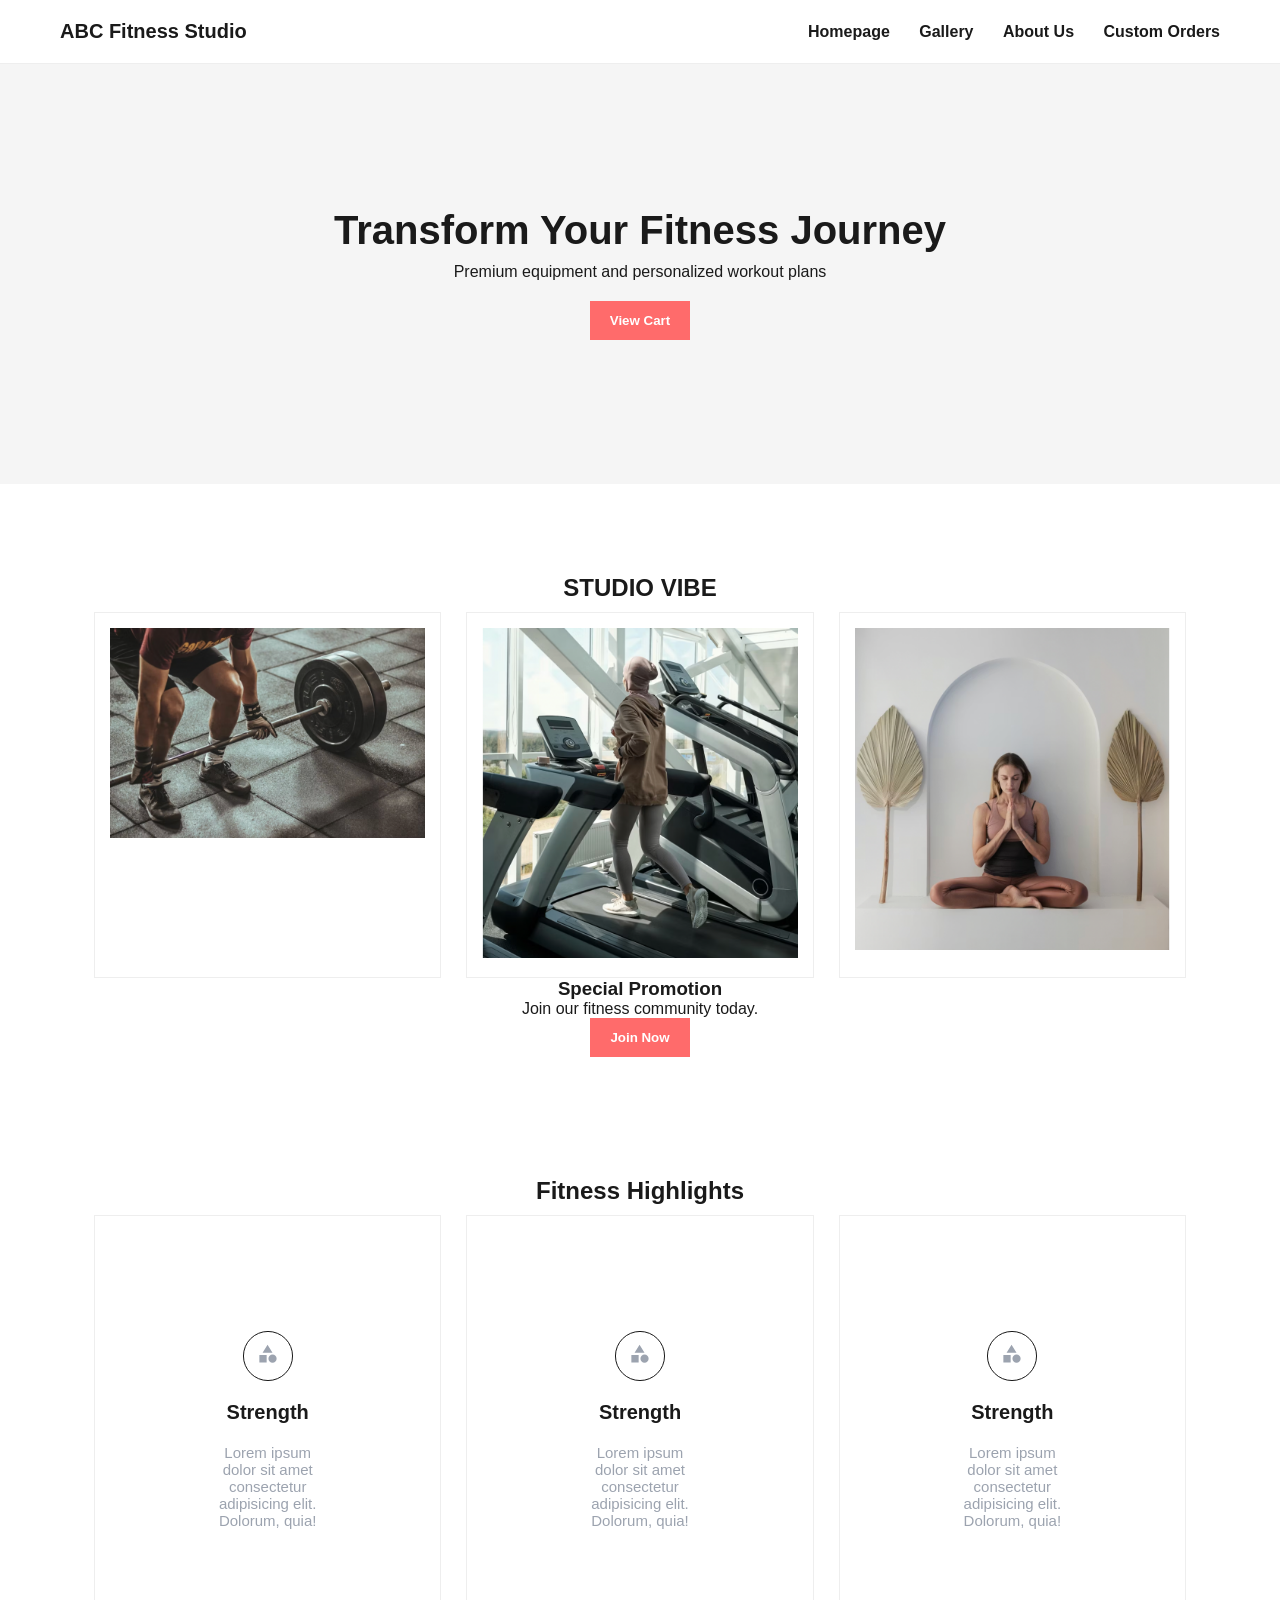
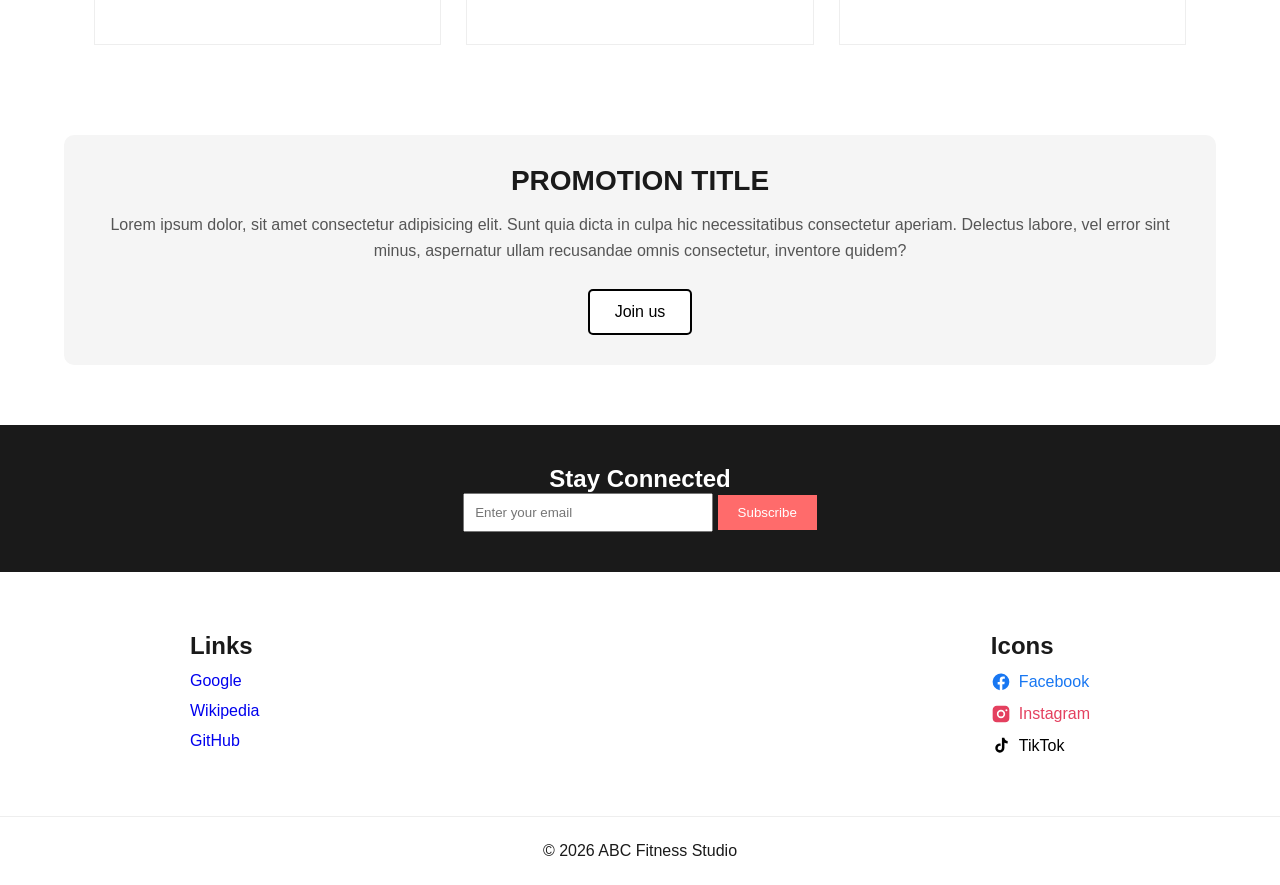
<file: index.html>
<!doctype html>
<html>
  <head>
    <title>ABC Fitness Studio</title>
    <link rel="stylesheet" href="style.css" />
    <script src="script.js"></script>
  </head>

  <body>
    <header>
      <div class="logo">ABC Fitness Studio</div>

      <nav>
        <a href="index.html">Homepage</a>
        <a href="gallery.html">Gallery</a>
        <a href="about.html">About Us</a>
        <a href="custom.html">Custom Orders</a>
      </nav>
    </header>

    <section class="hero">
      <div>
        <h1>Transform Your Fitness Journey</h1>
        <p>Premium equipment and personalized workout plans</p>

        <button class="btn" onclick="viewCart()">View Cart</button>
      </div>
    </section>

    <section class="container">
      <h2 style="margin-bottom: 10px;">STUDIO VIBE</h2>

      <div class="grid">
        <div class="card"><img src="images/strength.png" alt="gym" /></div>
        <div class="card"><img src="images/cardio.png" alt="gym" /></div>
        <div class="card"><img src="images/yoga.png" alt="gym" /></div>
      </div>

      <div class="promo">
        <h3>Special Promotion</h3>

        <p>Join our fitness community today.</p>

        <button class="btn">Join Now</button>
      </div>
    </section>
    <section class="container">
      <h1 style="margin-bottom: 10px;">Fitness Highlights</h1>
      <div class="grid">
        <div class="card">
          <div class="card-info">
          <svg width="55" height="55" viewBox="0 0 55 55" fill="none" xmlns="http://www.w3.org/2000/svg">
           <path d="M18 26.5H26.0156V34.5156H18V26.5ZM29.2969 33.6719C28.4219 32.7969 27.9844 31.7344 27.9844 30.4844C27.9844 29.2344 28.4219 28.1719 29.2969 27.2969C30.1719 26.4219 31.2344 25.9844 32.4844 25.9844C33.7344 25.9844 34.7969 26.4219 35.6719 27.2969C36.5469 28.1719 36.9844 29.2344 36.9844 30.4844C36.9844 31.7344 36.5469 32.7969 35.6719 33.6719C34.7969 34.5469 33.7344 34.9844 32.4844 34.9844C31.2344 34.9844 30.1719 34.5469 29.2969 33.6719ZM27 15.0156L32.4844 24.0156H21.5156L27 15.0156Z" fill="#9CA3AF"/>
           <circle cx="27.5" cy="27.5" r="27" stroke="black"/>
          </svg>
          <h3>Strength</h3>
          <p>Lorem ipsum dolor sit amet consectetur adipisicing elit. Dolorum, quia!</p>
          </div>
         </div>
        <div class="card"> <div class="card-info">
          <svg width="55" height="55" viewBox="0 0 55 55" fill="none" xmlns="http://www.w3.org/2000/svg">
           <path d="M18 26.5H26.0156V34.5156H18V26.5ZM29.2969 33.6719C28.4219 32.7969 27.9844 31.7344 27.9844 30.4844C27.9844 29.2344 28.4219 28.1719 29.2969 27.2969C30.1719 26.4219 31.2344 25.9844 32.4844 25.9844C33.7344 25.9844 34.7969 26.4219 35.6719 27.2969C36.5469 28.1719 36.9844 29.2344 36.9844 30.4844C36.9844 31.7344 36.5469 32.7969 35.6719 33.6719C34.7969 34.5469 33.7344 34.9844 32.4844 34.9844C31.2344 34.9844 30.1719 34.5469 29.2969 33.6719ZM27 15.0156L32.4844 24.0156H21.5156L27 15.0156Z" fill="#9CA3AF"/>
           <circle cx="27.5" cy="27.5" r="27" stroke="black"/>
          </svg>
          <h3>Strength</h3>
          <p>Lorem ipsum dolor sit amet consectetur adipisicing elit. Dolorum, quia!</p>
          </div></div>
        <div class="card"> <div class="card-info">
          <svg width="55" height="55" viewBox="0 0 55 55" fill="none" xmlns="http://www.w3.org/2000/svg">
           <path d="M18 26.5H26.0156V34.5156H18V26.5ZM29.2969 33.6719C28.4219 32.7969 27.9844 31.7344 27.9844 30.4844C27.9844 29.2344 28.4219 28.1719 29.2969 27.2969C30.1719 26.4219 31.2344 25.9844 32.4844 25.9844C33.7344 25.9844 34.7969 26.4219 35.6719 27.2969C36.5469 28.1719 36.9844 29.2344 36.9844 30.4844C36.9844 31.7344 36.5469 32.7969 35.6719 33.6719C34.7969 34.5469 33.7344 34.9844 32.4844 34.9844C31.2344 34.9844 30.1719 34.5469 29.2969 33.6719ZM27 15.0156L32.4844 24.0156H21.5156L27 15.0156Z" fill="#9CA3AF"/>
           <circle cx="27.5" cy="27.5" r="27" stroke="black"/>
          </svg>
          <h3>Strength</h3>
          <p>Lorem ipsum dolor sit amet consectetur adipisicing elit. Dolorum, quia!</p>
          </div></div>
    </section>

    <section class="promotion container">
      <h3>PROMOTION TITLE </h3>
      <p>Lorem ipsum dolor, sit amet consectetur adipisicing elit. Sunt quia dicta in culpa hic necessitatibus consectetur aperiam.
         Delectus labore, vel error sint minus, aspernatur ullam recusandae omnis consectetur, inventore quidem?</p>
         <button class="join-button">Join us</button>
    </section>

    <section class="newsletter">
      <h2>Stay Connected</h2>

      <input type="email" id="email" placeholder="Enter your email" />

      <button onclick="subscribe()">Subscribe</button>
    </section>

<section class="container2">
  <div class="parentdiv">

    <div class="firstchild">
      <h2>Links</h2>

      <a href="https://www.google.com">Google</a>
      <a href="https://www.wikipedia.org">Wikipedia</a>
      <a href="https://github.com">GitHub</a>

    </div>


    <div class="secondchild">
      <h2>Icons</h2>

      <a href="https://facebook.com" class="icon-link facebook">
        <svg viewBox="0 0 24 24">
        <path d="M22 12A10 10 0 1 0 10.5 21.8v-6.9H8v-2.9h2.5V9.4c0-2.5 1.5-3.9 3.8-3.9 1.1 0 2.3.2 2.3.2v2.5h-1.3c-1.3 0-1.7.8-1.7 1.6v2h2.9l-.5 2.9h-2.4v6.9A10 10 0 0 0 22 12"/>
        </svg>
        Facebook
      </a>

      <a href="https://instagram.com" class="icon-link instagram">
        <svg viewBox="0 0 24 24">
        <path d="M7 2C4.2 2 2 4.2 2 7v10c0 2.8 2.2 5 5 5h10c2.8 0 5-2.2 5-5V7c0-2.8-2.2-5-5-5H7zm5 5a5 5 0 1 1 0 10 5 5 0 0 1 0-10zm6.5-.8a1.2 1.2 0 1 1 0 2.4 1.2 1.2 0 0 1 0-2.4zM12 9a3 3 0 1 0 0 6 3 3 0 0 0 0-6z"/>
        </svg>
        Instagram
      </a>

      <a href="https://tiktok.com" class="icon-link tiktok">
        <svg viewBox="0 0 24 24">
        <path d="M16 2c.3 2.1 1.9 3.8 4 4v3c-1.4 0-2.7-.4-3.9-1v6.5a5.5 5.5 0 1 1-5.5-5.5c.3 0 .6 0 .9.1v3a2.5 2.5 0 1 0 1.6 2.4V2h2.9z"/>
        </svg>
        TikTok
      </a>

    </div>

  </div>
</section>


    <footer>
      <p>© 2026 ABC Fitness Studio</p>
    </footer>
  </body>
</html>
</file>
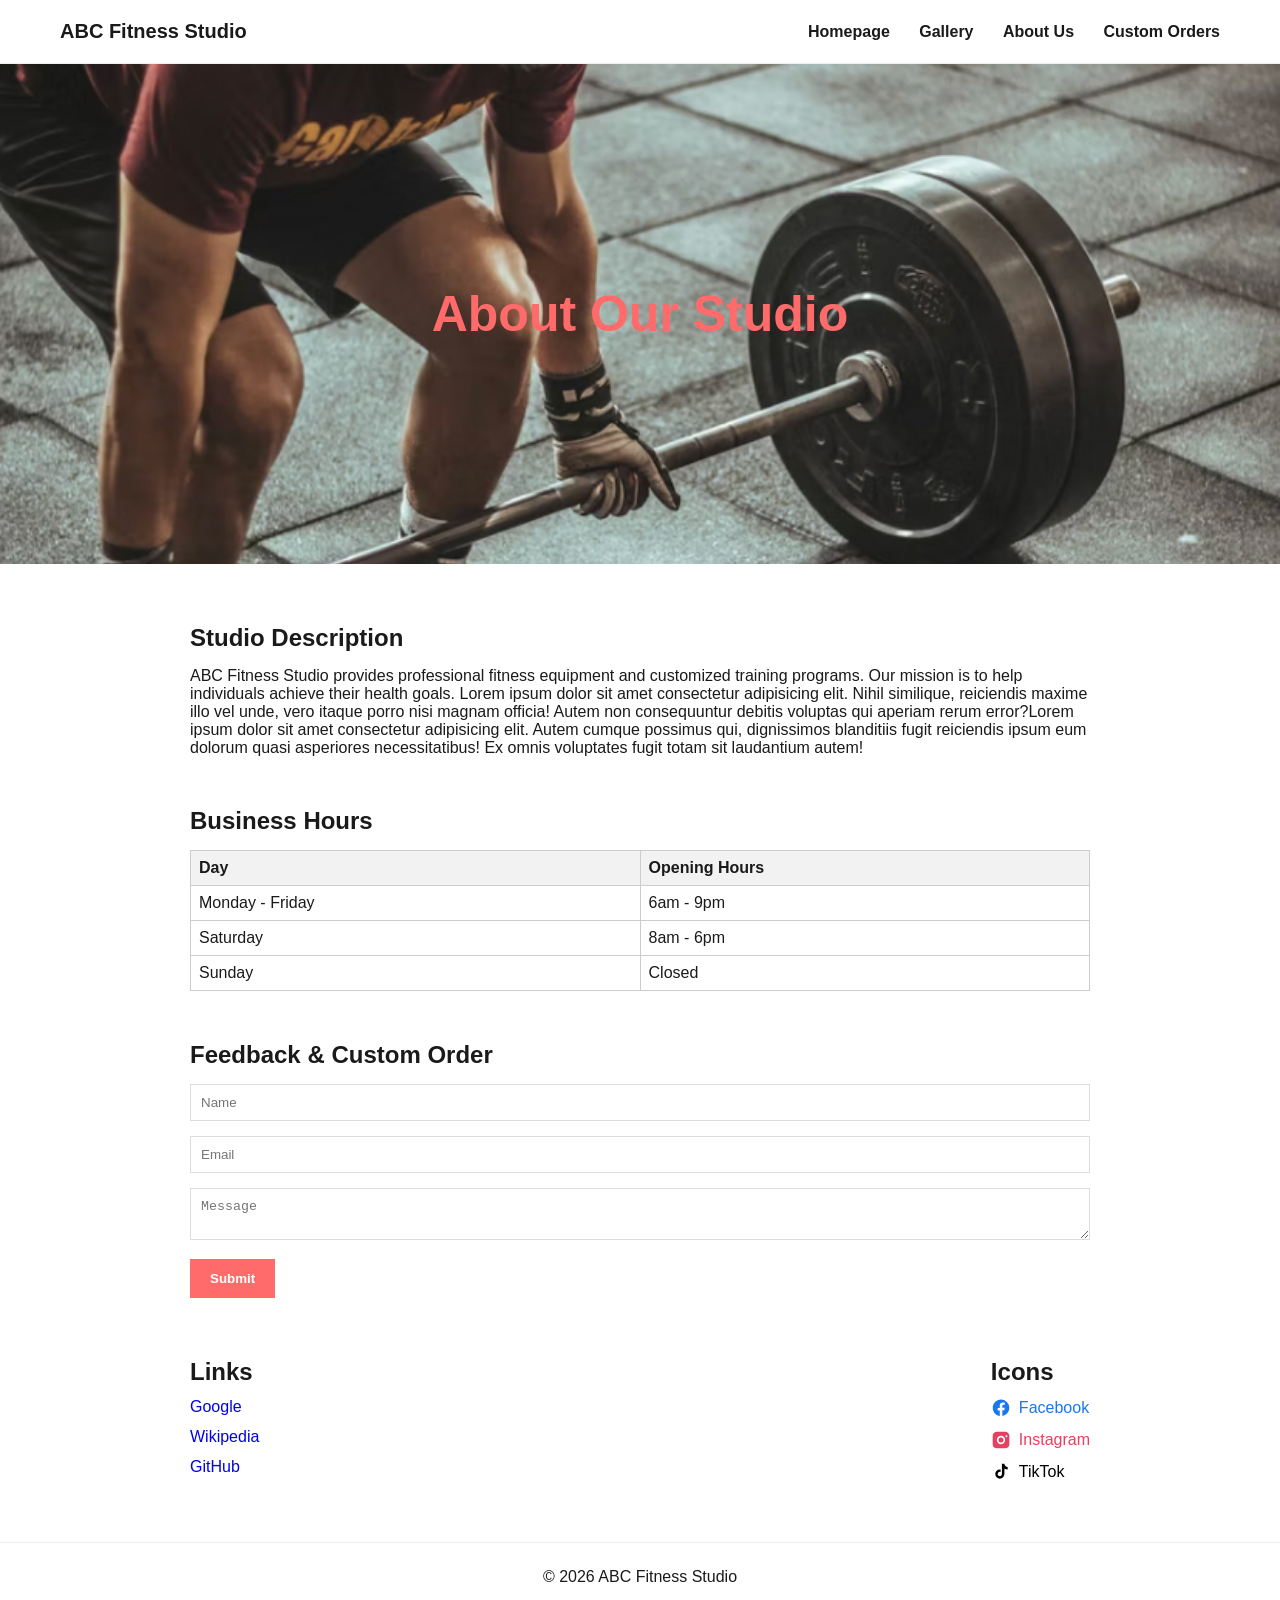
<file: about.html>
<!doctype html>
<html>
  <head>
    <title>About Us</title>
    <link rel="stylesheet" href="style.css" />
    <script src="script.js"></script>
  </head>

  <body>
    <header>
      <div class="logo">ABC Fitness Studio</div>

      <nav>
        <a href="index.html">Homepage</a>
        <a href="gallery.html">Gallery</a>
        <a href="about.html">About Us</a>
        <a href="custom.html">Custom Orders</a>
      </nav>
    </header>

    <section class="hero2">
      <h1 style="color: #ff6b6b; font-size: 50px">About Our Studio</h1>
    </section>

    <section class="container2">
      <h2 class="about">Studio Description</h2>

      <p class="Description">
        ABC Fitness Studio provides professional fitness equipment and
        customized training programs. Our mission is to help individuals achieve
        their health goals. Lorem ipsum dolor sit amet consectetur adipisicing
        elit. Nihil similique, reiciendis maxime illo vel unde, vero itaque
        porro nisi magnam officia! Autem non consequuntur debitis voluptas qui
        aperiam rerum error?Lorem ipsum dolor sit amet consectetur adipisicing
        elit. Autem cumque possimus qui, dignissimos blanditiis fugit reiciendis
        ipsum eum dolorum quasi asperiores necessitatibus! Ex omnis voluptates
        fugit totam sit laudantium autem!
      </p>

      <h2 class="about">Business Hours</h2>
      <table border="1">
        <tr>
          <th>Day</th>
          <th>Opening Hours</th>
        </tr>
        <tr>
          <td>Monday - Friday</td>
          <td>6am - 9pm</td>
        </tr>
        <tr>
          <td>Saturday</td>
          <td>8am - 6pm</td>
        </tr>
        <tr>
          <td>Sunday</td>
          <td>Closed</td>
        </tr>
      </table>

      <!-- <p>Monday – Friday: 8am – 8pm</p>
      <p>Saturday – Sunday: 10am – 4pm</p> -->

      <h2 class="about">Feedback & Custom Order</h2>

      <form>
        <input id="name" type="text" placeholder="Name" required />

        <input id="emailContact" type="email" placeholder="Email" required />

        <textarea id="message" placeholder="Message" required></textarea>

        <button type="button" class="btn" onclick="saveContact()">
          Submit
        </button>
      </form>
    </section>

    <section class="container2">
      <div class="parentdiv">
        <div class="firstchild">
          <h2>Links</h2>

          <a href="https://www.google.com">Google</a>
          <a href="https://www.wikipedia.org">Wikipedia</a>
          <a href="https://github.com">GitHub</a>
        </div>

        <div class="secondchild">
          <h2>Icons</h2>

          <a href="https://facebook.com" class="icon-link facebook">
            <svg viewBox="0 0 24 24">
              <path
                d="M22 12A10 10 0 1 0 10.5 21.8v-6.9H8v-2.9h2.5V9.4c0-2.5 1.5-3.9 3.8-3.9 1.1 0 2.3.2 2.3.2v2.5h-1.3c-1.3 0-1.7.8-1.7 1.6v2h2.9l-.5 2.9h-2.4v6.9A10 10 0 0 0 22 12"
              />
            </svg>
            Facebook
          </a>

          <a href="https://instagram.com" class="icon-link instagram">
            <svg viewBox="0 0 24 24">
              <path
                d="M7 2C4.2 2 2 4.2 2 7v10c0 2.8 2.2 5 5 5h10c2.8 0 5-2.2 5-5V7c0-2.8-2.2-5-5-5H7zm5 5a5 5 0 1 1 0 10 5 5 0 0 1 0-10zm6.5-.8a1.2 1.2 0 1 1 0 2.4 1.2 1.2 0 0 1 0-2.4zM12 9a3 3 0 1 0 0 6 3 3 0 0 0 0-6z"
              />
            </svg>
            Instagram
          </a>

          <a href="https://tiktok.com" class="icon-link tiktok">
            <svg viewBox="0 0 24 24">
              <path
                d="M16 2c.3 2.1 1.9 3.8 4 4v3c-1.4 0-2.7-.4-3.9-1v6.5a5.5 5.5 0 1 1-5.5-5.5c.3 0 .6 0 .9.1v3a2.5 2.5 0 1 0 1.6 2.4V2h2.9z"
              />
            </svg>
            TikTok
          </a>
        </div>
      </div>
    </section>

    <footer>
      <p>© 2026 ABC Fitness Studio</p>
    </footer>
  </body>
</html>
</file>
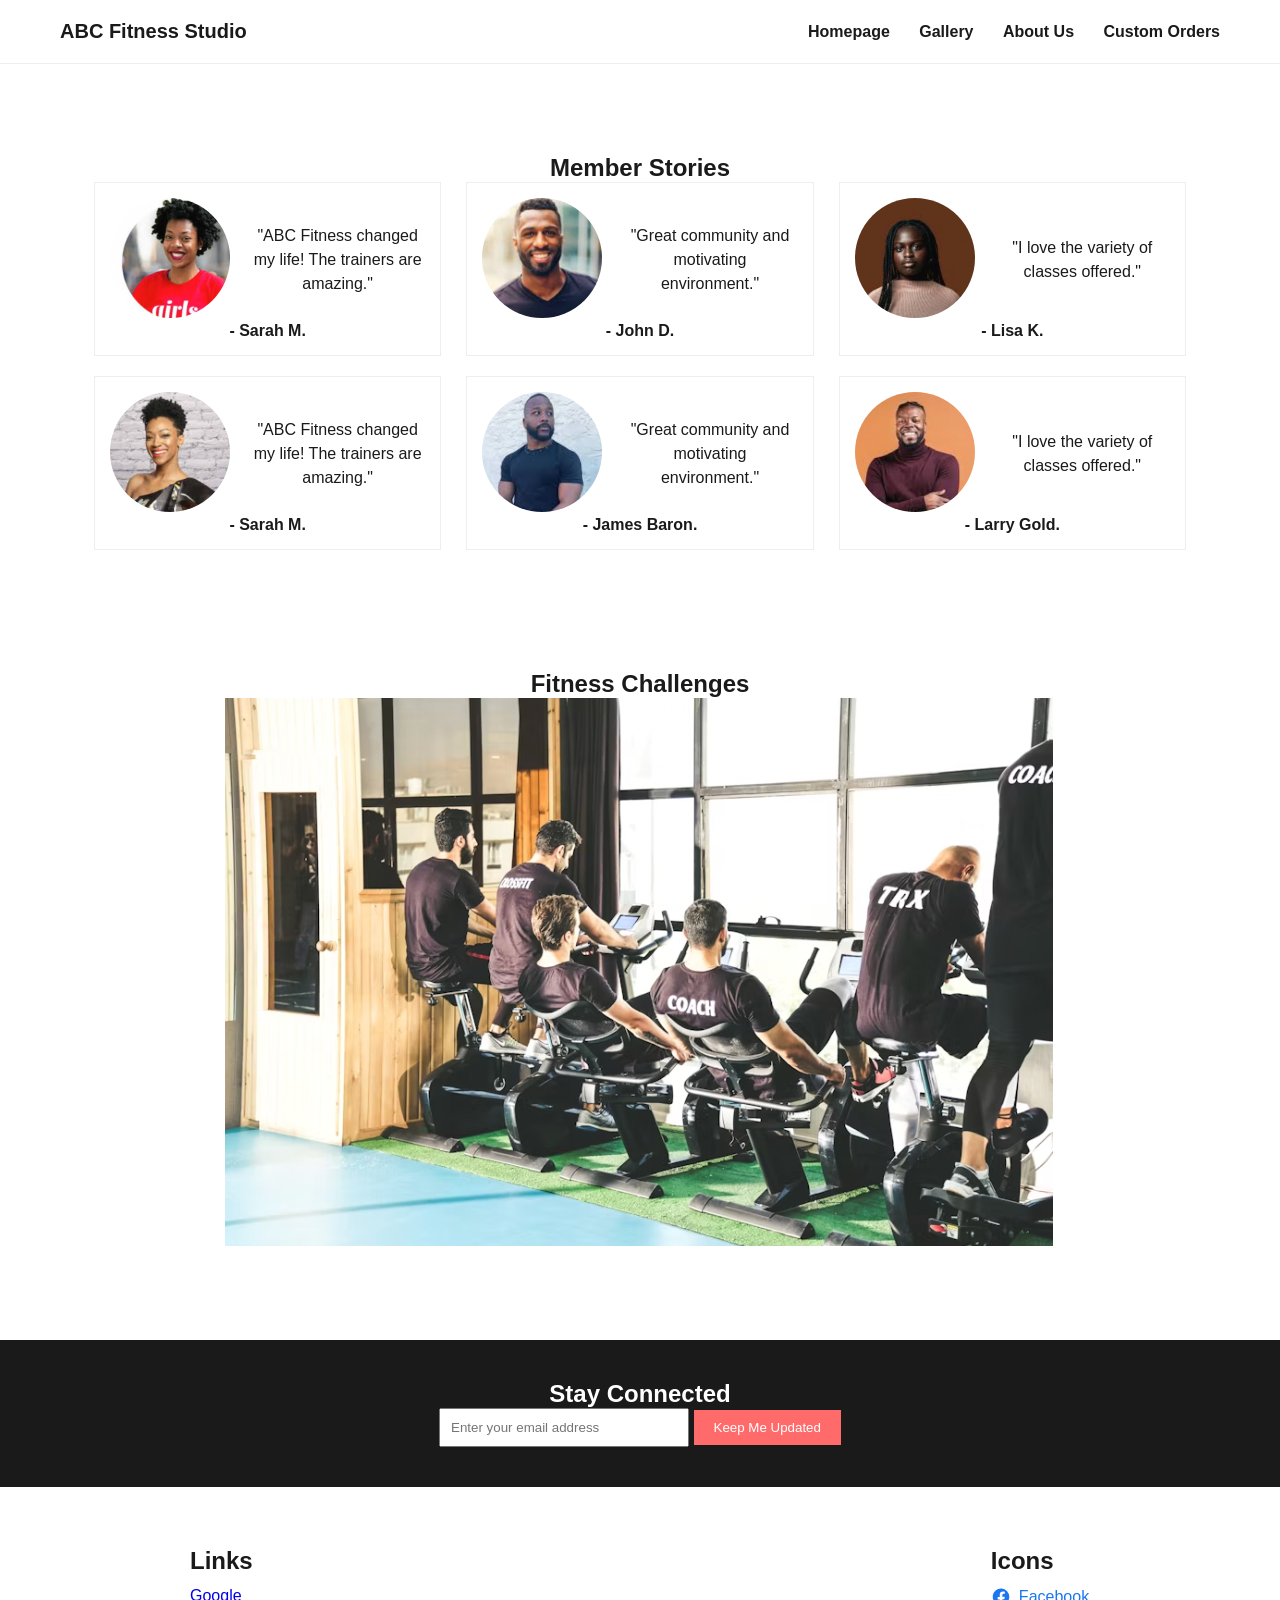
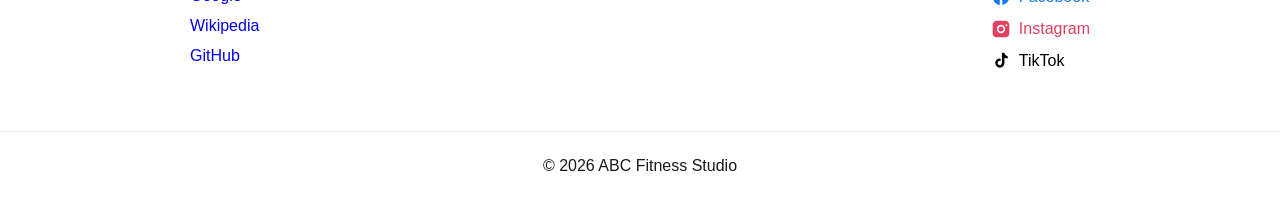
<file: custom.html>
<!doctype html>
<html>
  <head>
    <title>Custom Orders</title>
    <link rel="stylesheet" href="style.css" />
  </head>

  <body>
    <header>
      <div class="logo">ABC Fitness Studio</div>

      <nav>
        <a href="index.html">Homepage</a>
        <a href="gallery.html">Gallery</a>
        <a href="about.html">About Us</a>
        <a href="custom.html">Custom Orders</a>
      </nav>
    </header>

    <section>
      <div class="container">
        <h2 class="section-title">Member Stories</h2>

        <div class="grid grid-3" style="margin-bottom: 20px">
          <div class="card">
            <div class="Testimonials">
              <div>
                <img src="images/story1.png" alt="product1" />
              </div>
              <div>
                <p>"ABC Fitness changed my life! The trainers are amazing."</p>
              </div>
            </div>
            <h4>- Sarah M.</h4>
          </div>
          <div class="card">
            <div class="Testimonials">
              <div>
                <img src="images/story4.png" alt="product1" />
              </div>
              <div>
                <p>"Great community and motivating environment."</p>
              </div>
            </div>
            <h4>- John D.</h4>
          </div>
          <div class="card">
            <div class="Testimonials">
              <div>
                <img src="images/story2.png" alt="product1" />
              </div>
              <div>
                <p>"I love the variety of classes offered."</p>
              </div>
            </div>
            <h4>- Lisa K.</h4>
          </div>
        </div>
        <div class="grid grid-3">
          <div class="card">
            <div class="Testimonials">
              <div>
                <img src="images/story3.png" alt="product1" />
              </div>
              <div>
                <p>"ABC Fitness changed my life! The trainers are amazing."</p>
              </div>
            </div>
            <h4>- Sarah M.</h4>
          </div>
          <div class="card">
            <div class="Testimonials">
              <div>
                <img src="images/story5.png" alt="product1" />
              </div>
              <div>
                <p>"Great community and motivating environment."</p>
              </div>
            </div>
            <h4>- James Baron.</h4>
          </div>
          <div class="card">
            <div class="Testimonials">
              <div>
                <img src="images/story6.png" alt="product1" />
              </div>
              <div>
                <p>"I love the variety of classes offered."</p>
              </div>
            </div>
            <h4>- Larry Gold.</h4>
          </div>
        </div>
      </div>
    </section>

    <section class="container">
      <h2 class="section-title">Fitness Challenges</h2>
      <div class="eventImage">
        <img src="images/studio3.png" alt="Outdoor Bootcamp" />
      </div>
    </section>

    <!-- <section class="container">
      <h2>Community Stories</h2>

      <div class="grid">
        <div class="card">
          <h4>Member Story</h4>
          <img src="images/studio3.png" alt="studio3" />
        </div>
        <div class="card">
          <h4>Transformation Story</h4>
          <img src="images/highlight3.png" alt="highlight3" />
        </div>
        <div class="card">
          <h4>Fitness Journey</h4>
          <img src="images/highlight1.png" alt="highlight4" />
        </div>
      </div>

      <h2>Upcoming Event</h2>

      <div class="card">
        <h3>Fitness Bootcamp</h3>

        <p>Join our weekend bootcamp session.</p>

        <button class="btn">Join Event</button>
      </div>
    </section> -->

    <section class="newsletter">
      <h2>Stay Connected</h2>

      <input type="email" placeholder="Enter your email address" />

      <button>Keep Me Updated</button>
    </section>

    <section class="container2">
      <div class="parentdiv">
        <div class="firstchild">
          <h2>Links</h2>

          <a href="https://www.google.com">Google</a>
          <a href="https://www.wikipedia.org">Wikipedia</a>
          <a href="https://github.com">GitHub</a>
        </div>

        <div class="secondchild">
          <h2>Icons</h2>

          <a href="https://facebook.com" class="icon-link facebook">
            <svg viewBox="0 0 24 24">
              <path
                d="M22 12A10 10 0 1 0 10.5 21.8v-6.9H8v-2.9h2.5V9.4c0-2.5 1.5-3.9 3.8-3.9 1.1 0 2.3.2 2.3.2v2.5h-1.3c-1.3 0-1.7.8-1.7 1.6v2h2.9l-.5 2.9h-2.4v6.9A10 10 0 0 0 22 12"
              />
            </svg>
            Facebook
          </a>

          <a href="https://instagram.com" class="icon-link instagram">
            <svg viewBox="0 0 24 24">
              <path
                d="M7 2C4.2 2 2 4.2 2 7v10c0 2.8 2.2 5 5 5h10c2.8 0 5-2.2 5-5V7c0-2.8-2.2-5-5-5H7zm5 5a5 5 0 1 1 0 10 5 5 0 0 1 0-10zm6.5-.8a1.2 1.2 0 1 1 0 2.4 1.2 1.2 0 0 1 0-2.4zM12 9a3 3 0 1 0 0 6 3 3 0 0 0 0-6z"
              />
            </svg>
            Instagram
          </a>

          <a href="https://tiktok.com" class="icon-link tiktok">
            <svg viewBox="0 0 24 24">
              <path
                d="M16 2c.3 2.1 1.9 3.8 4 4v3c-1.4 0-2.7-.4-3.9-1v6.5a5.5 5.5 0 1 1-5.5-5.5c.3 0 .6 0 .9.1v3a2.5 2.5 0 1 0 1.6 2.4V2h2.9z"
              />
            </svg>
            TikTok
          </a>
        </div>
      </div>
    </section>

    <footer>
      <p>© 2026 ABC Fitness Studio</p>
    </footer>
  </body>
</html>
</file>
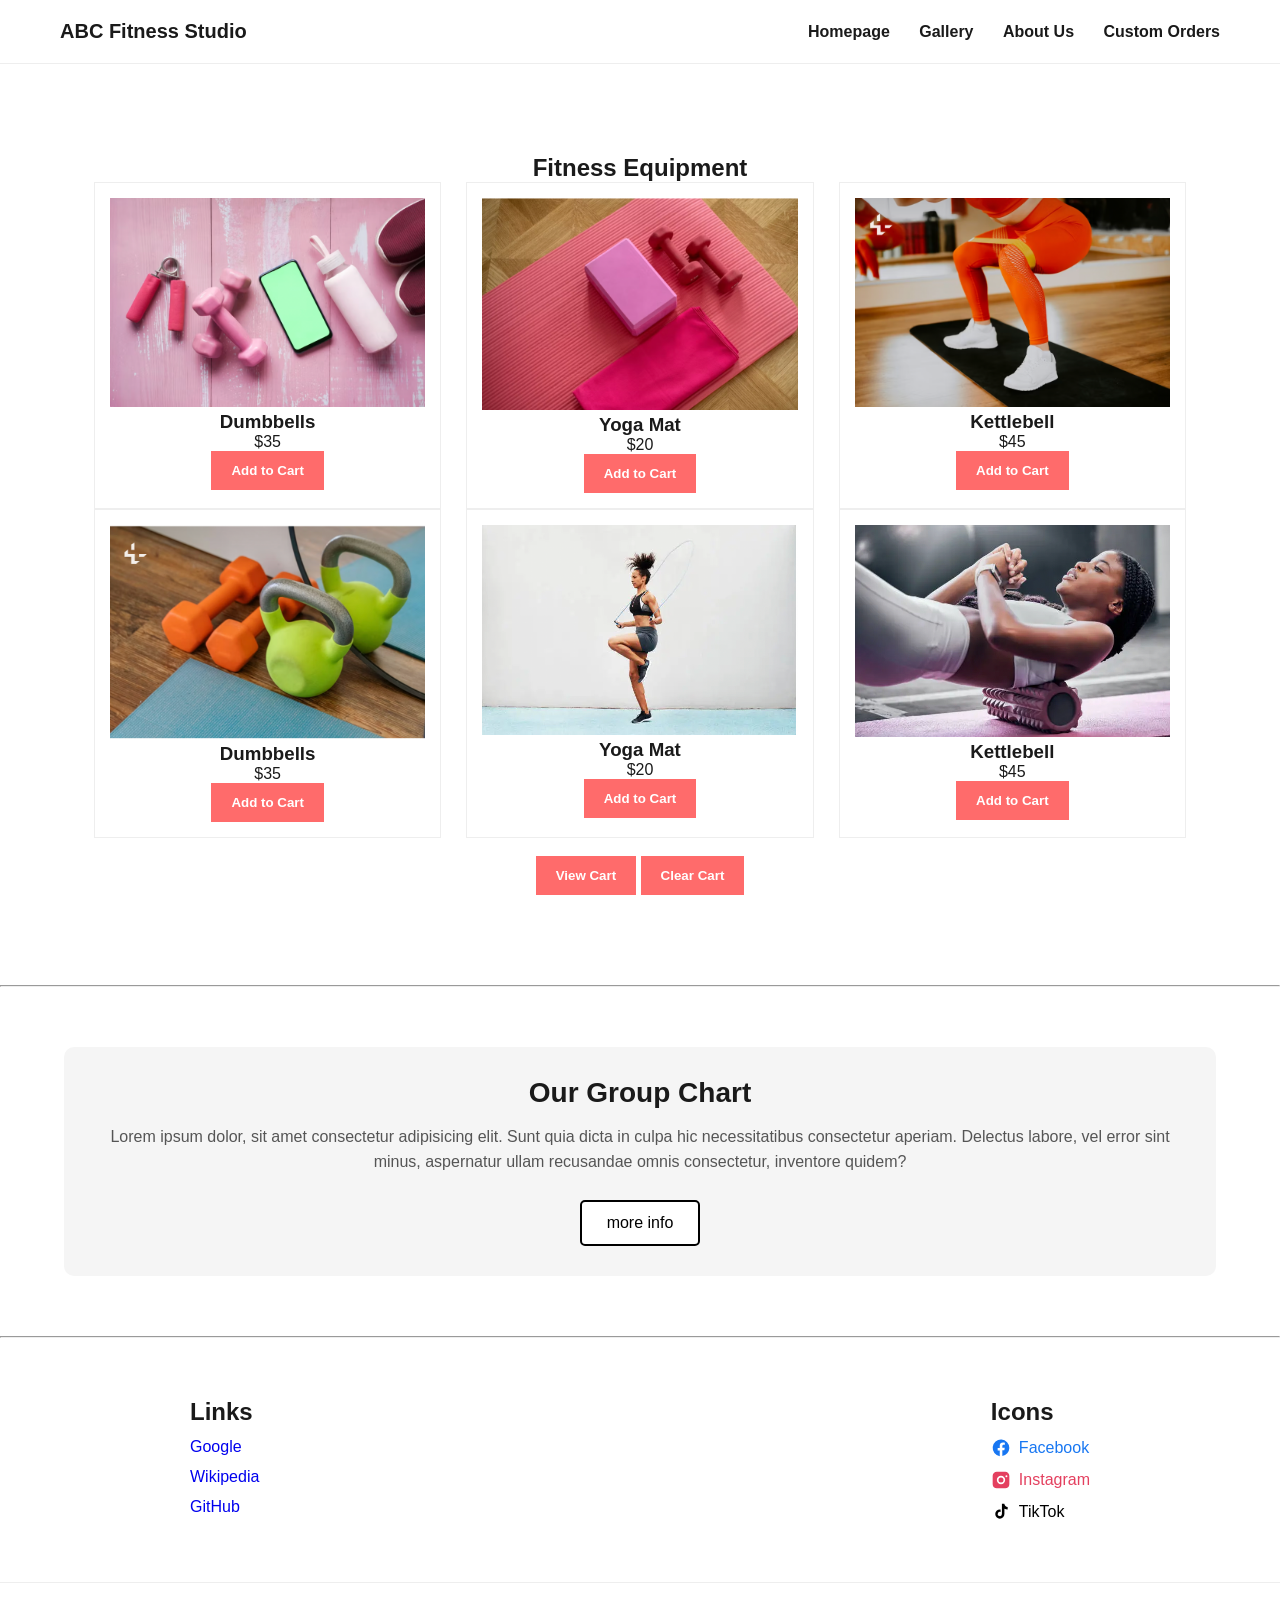
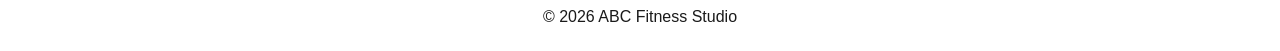
<file: gallery.html>
<!doctype html>
<html>
  <head>
    <title>Gallery</title>
    <link rel="stylesheet" href="style.css" />
    <script src="script.js"></script>
  </head>

  <body>
    <header>
      <div class="logo">ABC Fitness Studio</div>

      <nav>
        <a href="index.html">Homepage</a>
        <a href="gallery.html">Gallery</a>
        <a href="about.html">About Us</a>
        <a href="custom.html">Custom Orders</a>
      </nav>
    </header>

    <section class="container">
      <h2>Fitness Equipment</h2>

      <div class="grid">
        <div class="card">
          <img src="images/product1.png" alt="product1" />

          <h3>Dumbbells</h3>

          <p>$35</p>

          <button class="btn" onclick="addToCart('Dumbbells', 35)">
            Add to Cart
          </button>
        </div>

        <div class="card">
          <img src="images/product2.png" alt="product2" />

          <h3>Yoga Mat</h3>

          <p>$20</p>

          <button class="btn" onclick="addToCart('Yoga Mat', 20)">
            Add to Cart
          </button>
        </div>

        <div class="card">
          <img src="images/product3.png" alt="product3" />

          <h3>Kettlebell</h3>

          <p>$45</p>

          <button class="btn" onclick="addToCart('Kettlebell', 45)">
            Add to Cart
          </button>
        </div>
      </div>

      <div class="grid">
        <div class="card">
          <img src="images/product4.png" alt="product1" />

          <h3>Dumbbells</h3>

          <p>$35</p>

          <button class="btn" onclick="addToCart('Dumbbells', 35)">
            Add to Cart
          </button>
        </div>

        <div class="card">
          <img src="images/product5.png" alt="product2" />

          <h3>Yoga Mat</h3>

          <p>$20</p>

          <button class="btn" onclick="addToCart('Yoga Mat', 20)">
            Add to Cart
          </button>
        </div>

        <div class="card">
          <img src="images/product6.png" alt="product3" />

          <h3>Kettlebell</h3>

          <p>$45</p>

          <button class="btn" onclick="addToCart('Kettlebell', 45)">
            Add to Cart
          </button>
        </div>
      </div>
      <br />

      <button class="btn" onclick="viewCart()">View Cart</button>

      <button class="btn" onclick="clearCart()">Clear Cart</button>
    </section>

    <hr />

    <section class="promotion container">
      <h3>Our Group Chart</h3>
      <p>
        Lorem ipsum dolor, sit amet consectetur adipisicing elit. Sunt quia
        dicta in culpa hic necessitatibus consectetur aperiam. Delectus labore,
        vel error sint minus, aspernatur ullam recusandae omnis consectetur,
        inventore quidem?
      </p>
      <button class="join-button">more info</button>
    </section>
    <hr />

    <section class="container2">
      <div class="parentdiv">
        <div class="firstchild">
          <h2>Links</h2>

          <a href="https://www.google.com">Google</a>
          <a href="https://www.wikipedia.org">Wikipedia</a>
          <a href="https://github.com">GitHub</a>
        </div>

        <div class="secondchild">
          <h2>Icons</h2>

          <a href="https://facebook.com" class="icon-link facebook">
            <svg viewBox="0 0 24 24">
              <path
                d="M22 12A10 10 0 1 0 10.5 21.8v-6.9H8v-2.9h2.5V9.4c0-2.5 1.5-3.9 3.8-3.9 1.1 0 2.3.2 2.3.2v2.5h-1.3c-1.3 0-1.7.8-1.7 1.6v2h2.9l-.5 2.9h-2.4v6.9A10 10 0 0 0 22 12"
              />
            </svg>
            Facebook
          </a>

          <a href="https://instagram.com" class="icon-link instagram">
            <svg viewBox="0 0 24 24">
              <path
                d="M7 2C4.2 2 2 4.2 2 7v10c0 2.8 2.2 5 5 5h10c2.8 0 5-2.2 5-5V7c0-2.8-2.2-5-5-5H7zm5 5a5 5 0 1 1 0 10 5 5 0 0 1 0-10zm6.5-.8a1.2 1.2 0 1 1 0 2.4 1.2 1.2 0 0 1 0-2.4zM12 9a3 3 0 1 0 0 6 3 3 0 0 0 0-6z"
              />
            </svg>
            Instagram
          </a>

          <a href="https://tiktok.com" class="icon-link tiktok">
            <svg viewBox="0 0 24 24">
              <path
                d="M16 2c.3 2.1 1.9 3.8 4 4v3c-1.4 0-2.7-.4-3.9-1v6.5a5.5 5.5 0 1 1-5.5-5.5c.3 0 .6 0 .9.1v3a2.5 2.5 0 1 0 1.6 2.4V2h2.9z"
              />
            </svg>
            TikTok
          </a>
        </div>
      </div>
    </section>

    <footer>
      <p>© 2026 ABC Fitness Studio</p>
    </footer>
  </body>
</html>
</file>
<file: style.css>
* {
  margin: 0;
  padding: 0;
  box-sizing: border-box;
}

body {
  font-family: Arial, Calibri, sans-serif;
  background: #ffffff;
  color: #1a1a1a;
}

/* HEADER */

header {
  display: flex;
  justify-content: space-between;
  align-items: center;
  padding: 20px 60px;
  border-bottom: 1px solid #eee;
}

.logo {
  font-weight: bold;
  font-size: 20px;
}

nav a {
  margin-left: 25px;
  text-decoration: none;
  color: #1a1a1a;
  font-weight: bold;
}

nav a:hover {
  color: #ff6b6b;
}

/* HERO */

.hero {
  height: 420px;
  display: flex;
  align-items: center;
  justify-content: center;
  text-align: center;
  background: #f5f5f5;
}

.hero h1 {
  font-size: 40px;
  margin-bottom: 10px;
}

.hero p {
  margin-bottom: 20px;
}

/* BUTTON */

.btn {
  background: #ff6b6b;
  color: white;
  border: none;
  padding: 12px 20px;
  cursor: pointer;
  font-weight: bold;
}

/* CONTAINER */

.container {
  width: 90%;
  margin: auto;
  padding: 40px 0;
}

/* GRID */

.grid {
  display: grid;
  grid-template-columns: repeat(3, 1fr);
  gap: 25px;
}

/* CARD */

.card {
  border: 1px solid #eee;
  padding: 15px;
  text-align: center;
}

.card img {
  width: 100%;
}
.card-info {
  display: flex;
  justify-content: center;
  align-items: center;
  flex-direction: column;
  gap: 10px;
  padding: 100px;
}

.card-info svg {
  width: 50px;
  height: 50px;
  margin-bottom: 10px;
}

.card-info h3 {
  font-size: 20px;
  font-weight: bold;
  margin-bottom: 10px;
}

.card-info p {
  font-size: 15px;
  color: #9ca3af;
}

/* PROMO */
.container {
  margin: 60px auto;
  padding: 30px;
  text-align: center;
}

.promotion {
  background-color: #f5f5f5;
  border-radius: 10px;
}

.promotion h3 {
  font-size: 28px;
  margin-bottom: 15px;
}

.promotion p {
  font-size: 16px;
  line-height: 1.6;
  margin-bottom: 25px;
  color: #555;
}

.join-button {
  border: 2px solid black;
  background-color: white;
  color: black;
  padding: 12px 25px;
  font-size: 16px;
  cursor: pointer;
  border-radius: 5px;
  transition: 0.3s;
}

.join-button:hover {
  background-color: black;
  color: white;
}

/* LINKS AND ICONS */
.container2 {
  max-width: 900px;
  margin: 60px auto;
}

.parentdiv {
  display: flex;
  justify-content: space-between;
}

.firstchild,
.secondchild {
  display: flex;
  flex-direction: column;
  gap: 12px;
}

a {
  text-decoration: none;
  font-size: 16px;
}

a:hover {
  text-decoration: underline;
}

/* social icon layout */

.icon-link {
  display: flex;
  align-items: center;
  gap: 8px;
}

/* brand colors */

.facebook {
  color: #1877f2;
}

.facebook svg {
  fill: #1877f2;
}

.instagram {
  color: #e4405f;
}

.instagram svg {
  fill: #e4405f;
}

.tiktok {
  color: #000000;
}

.tiktok svg {
  fill: #000000;
}

svg {
  width: 20px;
  height: 20px;
}

/* NEWSLETTER */

.newsletter {
  background: #1a1a1a;
  color: white;
  text-align: center;
  padding: 40px;
}

.newsletter input {
  padding: 10px;
  width: 250px;
}

.newsletter button {
  background: #ff6b6b;
  color: white;
  border: none;
  padding: 10px 20px;
}
/* ABOUT */
.hero2 {
  height: 500px;
  display: flex;
  align-items: center;
  justify-content: center;
  text-align: center;
  background: #f5f5f5;
  background-image: url("../images/strength.png");
  background-size: cover;
}

.about {
  margin-bottom: 15px;
  margin-top: 50px;
}
.Description {
  margin-bottom: 40px;
}

/* TABLE */
table {
  border-collapse: collapse;
  width: 100%;
}

th,
td {
  border: 1px solid #ccc;
  padding: 8px;
  text-align: left;
}

th {
  background-color: #f2f2f2;
}

/* FORM */

form input,
textarea {
  width: 100%;
  padding: 10px;
  margin-bottom: 15px;
  border: 1px solid #ddd;
}

/* TESTIMONIALS */
.Testimonials {
  display: flex;
  align-items: center; /* vertically aligns image & text */
  gap: 20px; /* space between image and text */
}

.Testimonials img {
  width: 120px;
  height: 120px;
  object-fit: cover;
  border-radius: 50%;
}

.Testimonials p {
  font-size: 16px;
  line-height: 1.5;
}

/* FOOTER */

footer {
  text-align: center;
  padding: 25px;
  border-top: 1px solid #eee;
  margin-top: 40px;
}

/* MOBILE */

@media (max-width: 768px) {
  .grid {
    grid-template-columns: 1fr;
  }

  header {
    flex-direction: column;
  }
}
</file>
